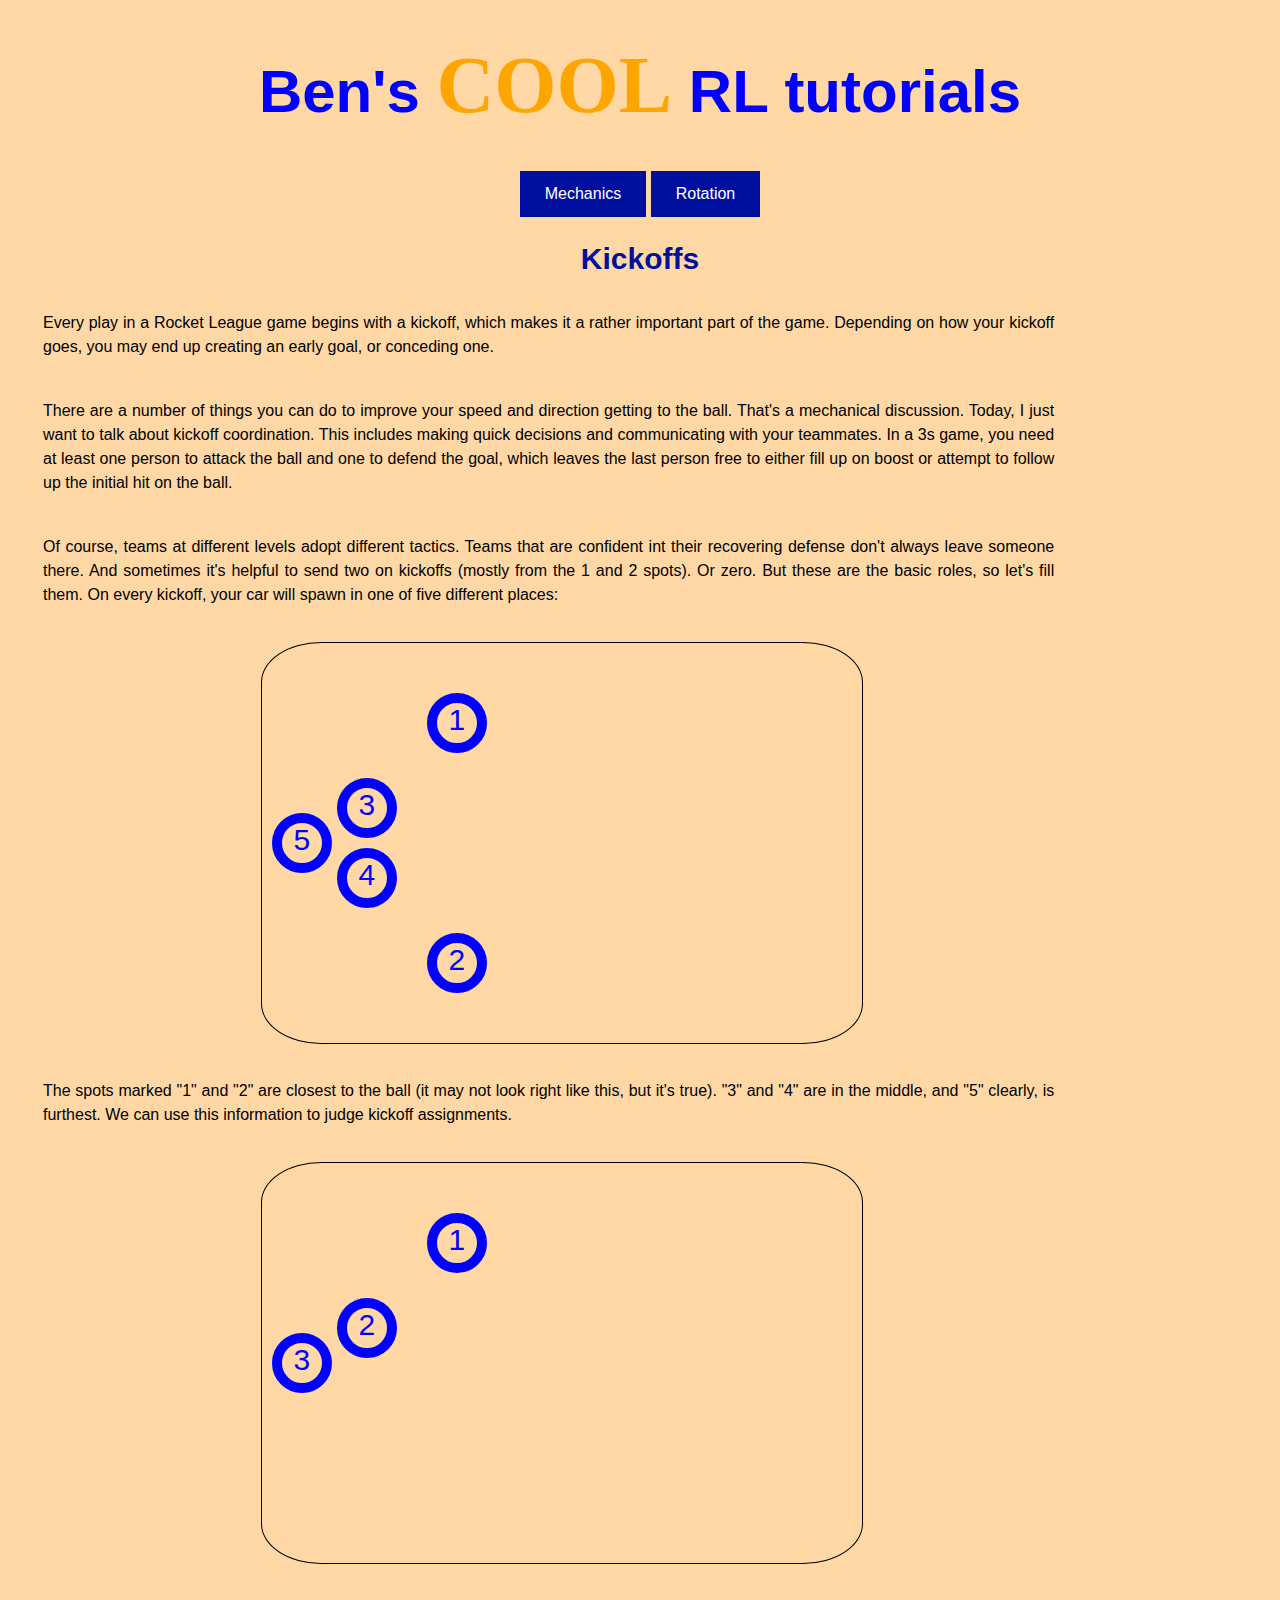
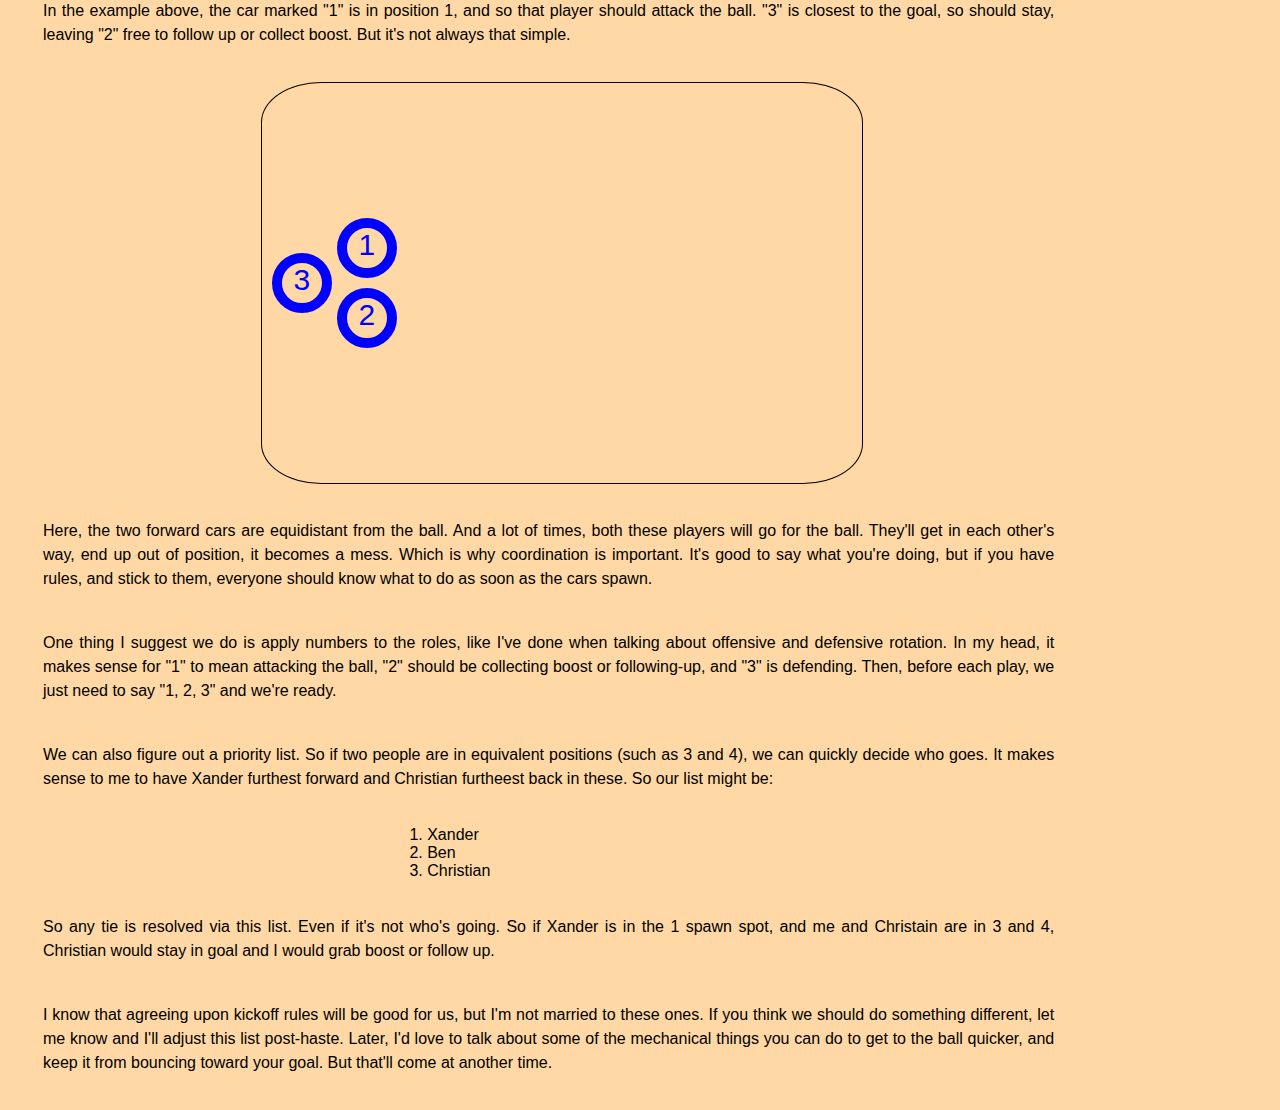
<file: index.html>
<!DOCTYPE html>
<head>
<title>Ben's COOL RL tutorials</title>
<!--<link rel="stylesheet" href="reset.css"> -->
<link rel="stylesheet" href="styles.css">
</head>
<body>
<h1>Ben's <span class="cool">COOL</span> RL tutorials</h1>
<a class="button" href="mechanics.html">Mechanics</a>
<a class="button" href="rotation.html">Rotation</a>

<!--Rocket league tracker: https://rocketleague.tracker.network-->
<h2>Kickoffs</h2>
<p>
    Every play in a Rocket League game begins with a kickoff, which makes it a rather important part of the game. Depending on how your kickoff goes, you may end up creating an early goal, or conceding one.
</p>
<p>
    There are a number of things you can do to improve your speed and direction getting to the ball. That's a mechanical discussion. Today, I just want to talk about kickoff coordination. This includes making quick decisions and communicating with your teammates. In a 3s game, you need at least one person to attack the ball and one to defend the goal, which leaves the last person free to either fill up on boost or attempt to follow up the initial hit on the ball. 
</p>
<p>
    Of course, teams at different levels adopt different tactics. Teams that are confident int their recovering defense don't always leave someone there. And sometimes it's helpful to send two on kickoffs (mostly from the 1 and 2 spots). Or zero. But these are the basic roles, so let's fill them. On every kickoff, your car will spawn in one of five different places:
</p>
<div class="field">
    <div class="blue car" id="kickOne">1</div>
    <div class="blue car" id="kickTwo">2</div>
    <div class="blue car" id="kickThree">3</div>
    <div class="blue car" id="kickFour">4</div>
    <div class="blue car" id="kickFive">5</div>
</div>
<p>
    The spots marked "1" and "2" are closest to the ball (it may not look right like this, but it's true). "3" and "4" are in the middle, and "5" clearly, is furthest. We can use this information to judge kickoff assignments.
</p>
<div class="field">
    <div class="blue car" id="exOne">1</div>
    <div class="blue car" id="exTwo">2</div>
    <div class="blue car" id="exThree">3</div>
</div>

<p>
    In the example above, the car marked "1" is in position 1, and so that player should attack the ball. "3" is closest to the goal, so should stay, leaving "2" free to follow up or collect boost. But it's not always that simple. 
</p>
<div class="field">
    <div class="blue car" id="tieOne">1</div>
    <div class="blue car" id="tieTwo">2</div>
    <div class="blue car" id="tieThree">3</div>
</div>
<p>
    Here, the two forward cars are equidistant from the ball. And a lot of times, both these players will go for the ball. They'll get in each other's way, end up out of position, it becomes a mess. Which is why coordination is important. It's good to say what you're doing, but if you have rules, and stick to them, everyone should know what to do as soon as the cars spawn.
</p>
<p>
    One thing I suggest we do is apply numbers to the roles, like I've done when talking about offensive and defensive rotation. In my head, it makes sense for "1"  to mean attacking the ball, "2" should be collecting boost or following-up, and "3" is defending. Then, before each play, we just need to say "1, 2, 3" and we're ready. 
</p>
<p>
    We can also figure out a priority list. So if two people are in equivalent positions (such as 3 and 4), we can quickly decide who goes. It makes sense to me to have Xander furthest forward and Christian furtheest back in these. So our list might be:
</p>
<ol>
    <li>Xander</li>
    <li>Ben</li>
    <li>Christian</li>
</ol>
<p>
    So any tie is resolved via this list. Even if it's not who's going. So if Xander is in the 1 spawn spot, and me and Christain are in 3 and 4, Christian would stay in goal and I would grab boost or follow up. 
</p>
<p>
    I know that agreeing upon kickoff rules will be good for us, but I'm not married to these ones. If you think we should do something different, let me know and I'll adjust this list post-haste. Later, I'd love to talk about some of the mechanical things you can do to get to the ball quicker, and keep it from bouncing toward your goal. But that'll come at another time. 
</p>

<!--  
    I would love to fit another thing in here about offensive demo's. 
I'm going to throw in an essay I wrote a while ago about mechanics, just to keep it here. 
I think the next topic(s) for discussion involve taking the next step. This week, I think we discovered how high the gold 1 barrier can be. There’s a notable difference between silver teams and gold ones. You can feel it, but to put it into words, I’d talk about pace of play, point of impact, and familiarity with the game.

Pace of play is the simplest to explain, but also the vaguest. Better teams can turn defense into offense quicker, and vice versa. Matching that, I think, has a lot to do with simple comfort with the ball. Your pace of play will improve if you can hit the ball where you want, when you want. We need to be comfortable getting touches with the hood, wheels and bumper of the car, and with hitting the ball off the bounce, the roll, hit it off the wall, from the side, while jumping, while boosting, etc. 

The thing I do that I recommend is playing 1 v AI. There are a lot of different difficulty settings you can choose from to ramp up to your ability level. You can go rookie, pro or all star, and then there’s unfair, which will add 1 player to your opponent’s team. Then by changing the player numbers, you can go to 1 v 3 or 1 v 4. Playing without help will force to you to work on ball control, and playing against AI limits stress and frustration (you can listen to music or a podcast while doing it) and they’re not going to press you too hard, so you should have space to string touches together if you place them right. 

Point of impact is really a facet of pace of play, but its worth mentioning on its own. Better teams will hit the ball higher in the air. If you can’t match that, they’re going to go over your head. There’s not much I can say that can help with aerials, but I’ll try this: go higher than you need to, earlier than you need to, then angle the bumper down at the last minute. If you go too late, you’ll end up hitting the ball straight up if you get it at all. The aerials section of the training menu is one place to start working, but eventually you’ll need to practice in games. 

Lastly, by familiarity with the game, I basically mean this: so far, most of our goals have come via crosses through the corner, and counterattacks against open nets. When the opponents cover the near post and don’t give up open nets, we have a much worse time. So what do we do? Ultimately, we have to develop the kind of ball control that can beat a keeper. But that’s going to take a while. In the meantime, there are two things we can do.

One is mix up how we get from the corner to in front of the goal. Beating a contest int the corner and the man on the post already requires being a little more clever, but there’s some other stuff we can work in. You’ve seen me play ball off the flat part of the back wall, either as a pass or a dribble move, and you can also round the corner with the ball and play a direct pass. The timing on those is tighter, so it’ll take some practice, but it’s worth working on.

The other, option, which I’m a little scared to mention, is demo plays. If there’s a guy camped in the goal. You can just blast him. Try it next time you lose control of the ball. Say you’re rotating, turn off ball cam, and blast toward the nearest guy. Even if you don’t demo up, a well timed bump can wreak havoc on the opponent. Think of it as part of your rotation, you’re going to go from the demo/bump to the three spot 

Clearing to the corner.

-->


</body>
</file>
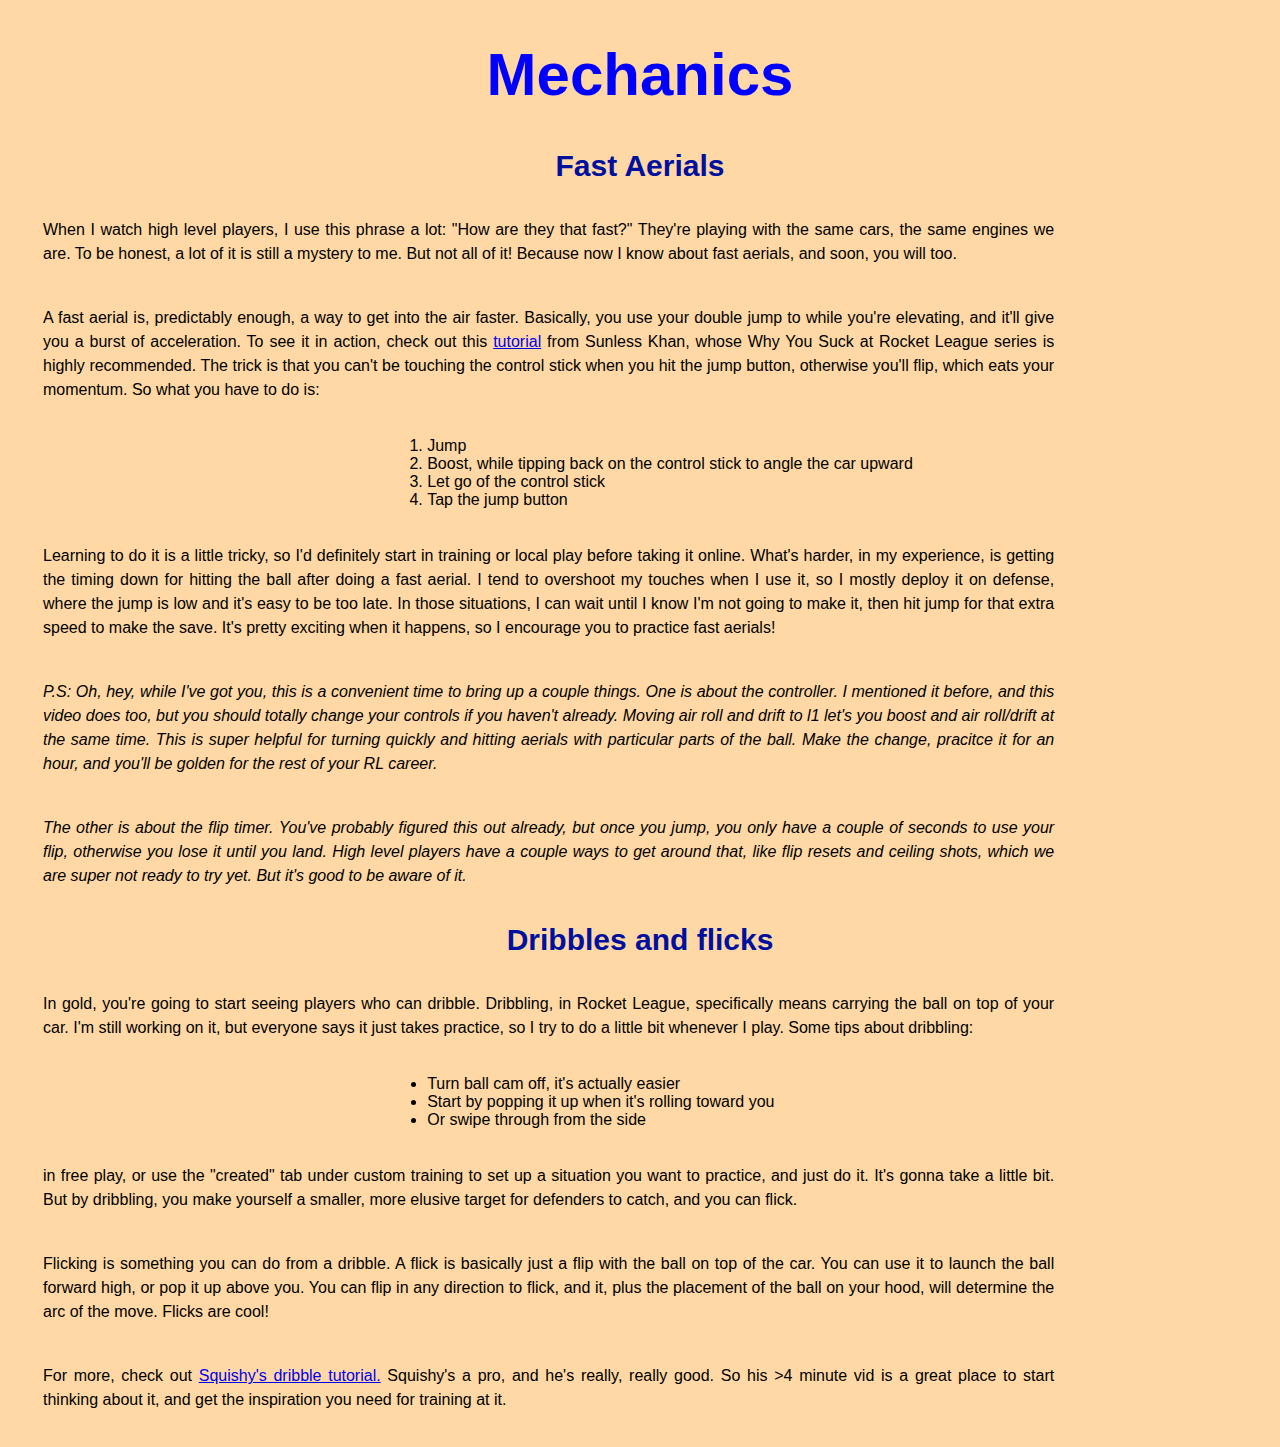
<file: mechanics.html>
<!DOCTYPE html>
<head>
    <title>Ben's COOL RL mechanics</title>
    <link rel="stylesheet" href="styles.css">
</head>
<body>
    <h1>Mechanics</h1>
    <h2>Fast Aerials</h2>
    <p>
        When I watch high level players, I use this phrase a lot: "How are they that fast?" They're playing with the same cars, the same engines we are. To be honest, a lot of it is still a mystery to me. But not all of it! Because now I know about fast aerials, and soon, you will too. 
    </p>
    <p>
        A fast aerial is, predictably enough, a way to get into the air faster. Basically, you use your double jump to while you're elevating, and it'll give you a burst of acceleration. To see it in action, check out this <a href ="https://www.youtube.com/watch?v=GcG02ik0EyU">tutorial</a> from Sunless Khan, whose Why You Suck at Rocket League series is highly recommended. The trick is that you can't be touching the control stick when you hit the jump button, otherwise you'll flip, which eats your momentum. So what you have to do is:
    </p>
    <ol>
        <li>Jump</li>
        <li>Boost, while tipping back on the control stick to angle the car upward</li>
        <li>Let go of the control stick</li>
        <li>Tap the jump button</li>
    </ol>
    <p>
        Learning to do it is a little tricky, so I'd definitely start in training or local play before taking it online. What's harder, in my experience, is getting the timing down for hitting the ball after doing a fast aerial. I tend to overshoot my touches when I use it, so I mostly deploy it on defense, where the jump is low and it's easy to be too late. In those situations, I can wait until I know I'm not going to make it, then hit jump for that extra speed to make the save. It's pretty exciting when it happens, so I encourage you to practice fast aerials! 
    </p>
    <p class ="PS">
        P.S: Oh, hey, while I've got you, this is a convenient time to bring up a couple things. One is about the controller. I mentioned it before, and this video does too, but you should totally change your controls if you haven't already. Moving air roll and drift to l1 let's you boost and air roll/drift at the same time. This is super helpful for turning quickly and hitting aerials with particular parts of the ball. Make the change, pracitce it for an hour, and you'll be golden for the rest of your RL career. 
    </p>
    <p class="PS">
        The other is about the flip timer. You've probably figured this out already, but once you jump, you only have a couple of seconds to use your flip, otherwise you lose it until you land. High level players have a couple ways to get around that, like flip resets and ceiling shots, which we are super not ready to try yet. But it's good to be aware of it.
    </p>

<h2>Dribbles and flicks</h2>
<p>
    In gold, you're going to start seeing players who can dribble. Dribbling, in Rocket League, specifically means carrying the ball on top of your car. I'm still working on it, but everyone says it just takes practice, so I try to do a little bit whenever I play. Some tips about dribbling:
</p>
   <ul>
       <li>Turn ball cam off, it's actually easier</li>
       <li>Start by popping it up when it's rolling toward you</li>
       <li>Or swipe through from the side</li>
       </ul>
<p> in free play, or use the "created" tab under custom training to set up a situation you want to practice, and just do it. It's gonna take a little bit. But by dribbling, you make yourself a smaller, more elusive target for defenders to catch, and you can flick.</p>

<p>Flicking is something you can do from a dribble. A flick is basically just a flip with the ball on top of the car. You can use it to launch the ball forward high, or pop it up above you. You can flip in any direction to flick, and it, plus the placement of the ball on your hood, will determine the arc of the move. Flicks are cool!</p>
   
<p>For more, check out <a href="https://www.youtube.com/watch?v=Il7nZS3hKmA">Squishy's dribble tutorial.</a> Squishy's a pro, and he's really, really good. So his >4 minute vid is a great place to start thinking about it, and get the inspiration you need for training at it.</p>
</body>
</file>
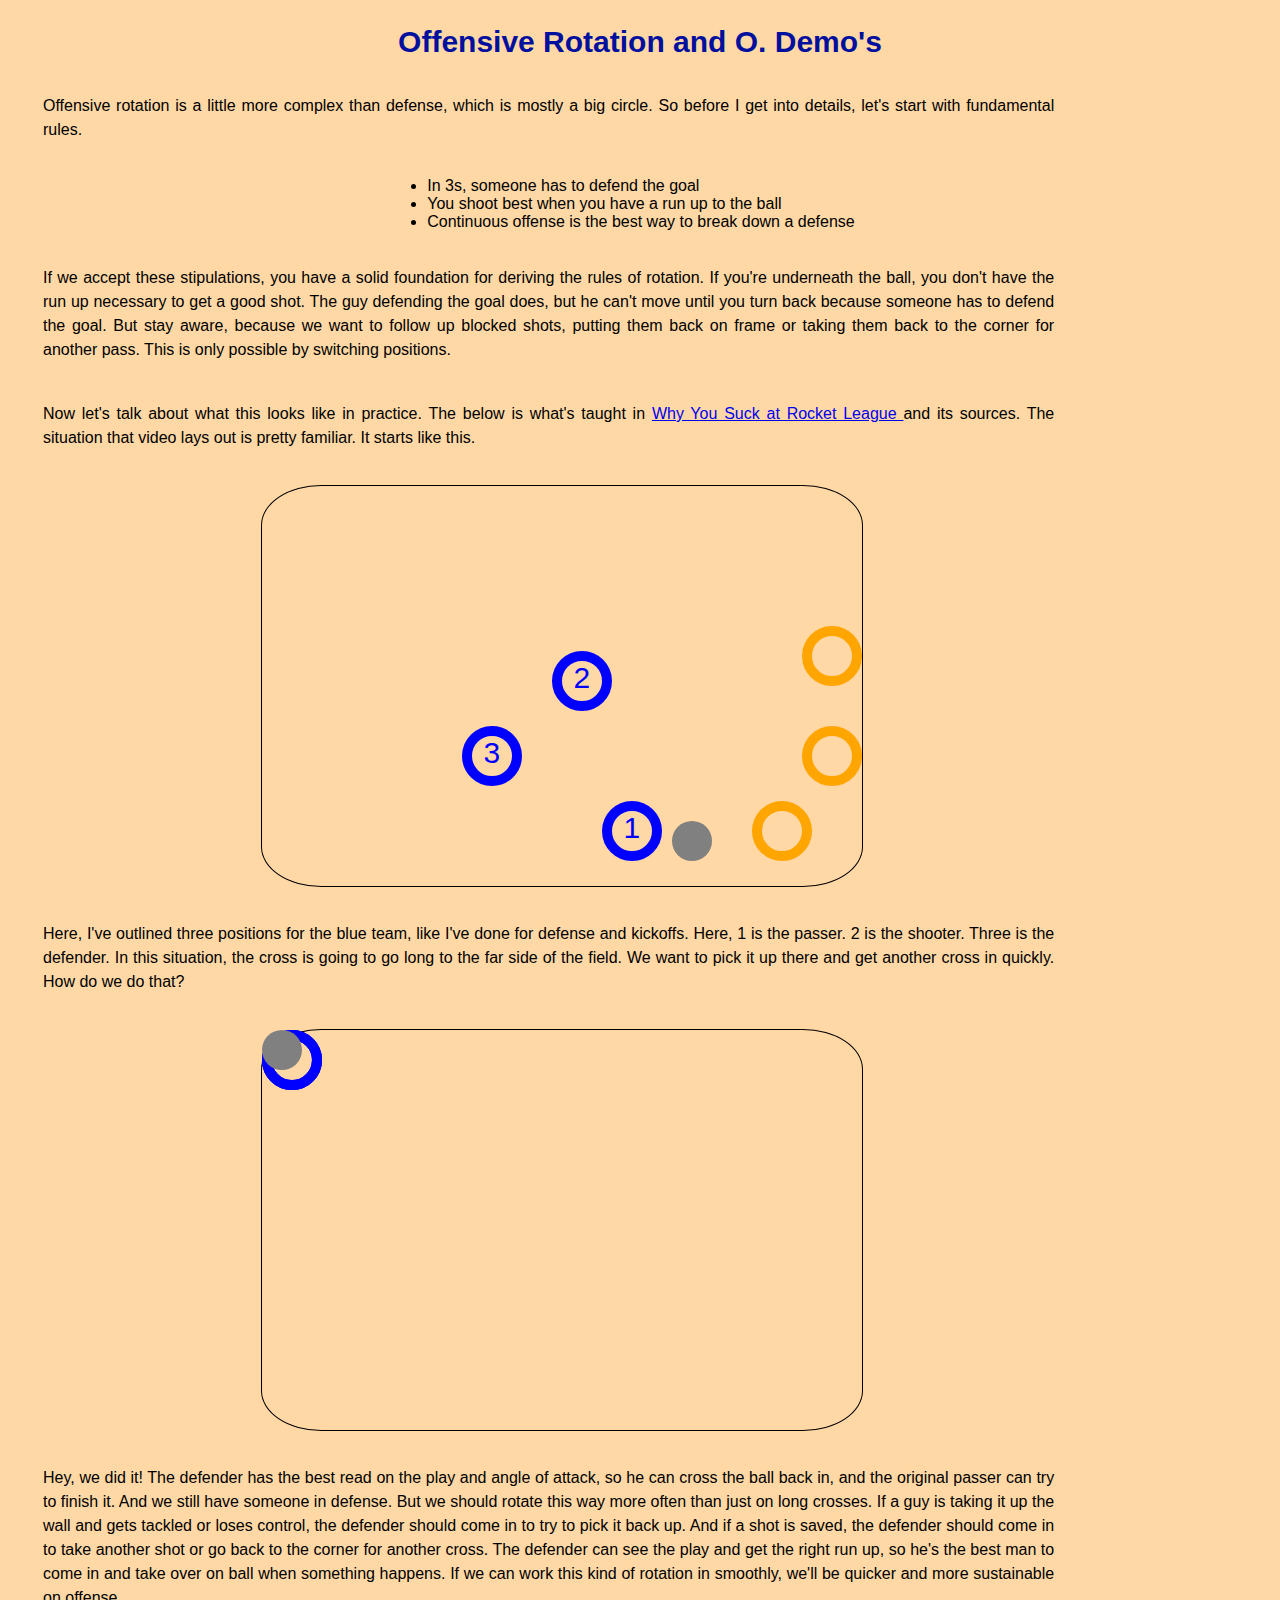
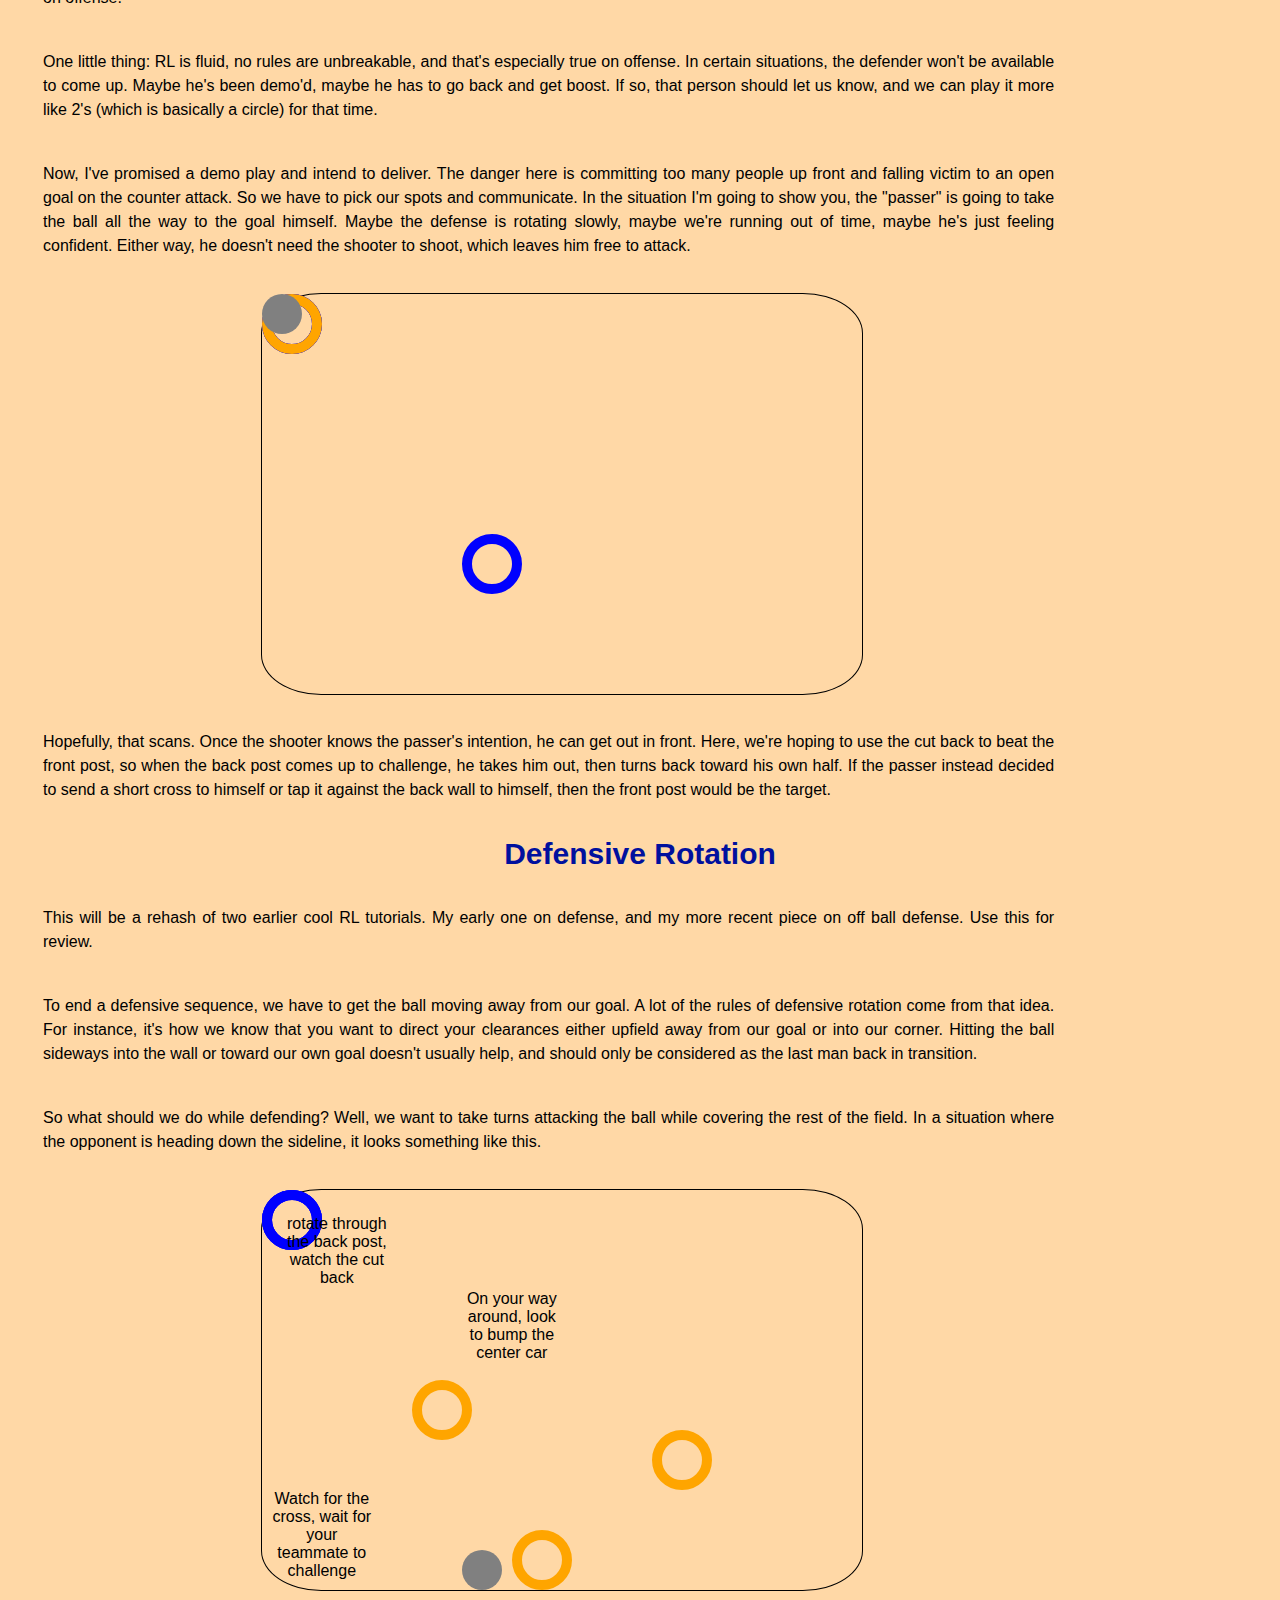
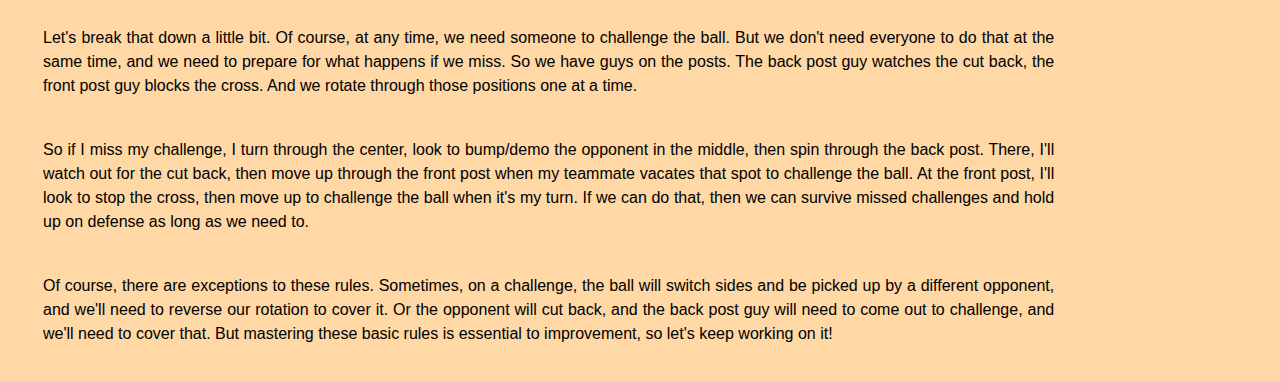
<file: rotation.html>
<!DOCTYPE html>
<head>
    <title>Ben's COOL RL rotation</title>
    <link rel="stylesheet" href="styles.css">
    <link rel="stylesheet" href="rotationDiagrams.css">
</head>
<body>
    <h2>Offensive Rotation and O. Demo's</h2>
    <p>
        Offensive rotation is a little more complex than defense, which is mostly a big circle. So before I get into details, let's start with fundamental rules.
    </p>
    <ul>
        <li>In 3s, someone has to defend the goal</li>
        <li>You shoot best when you have a run up to the ball</li>
        <li>Continuous offense is the best way to break down a defense</li>
    </ul>
    <p>
        If we accept these stipulations, you have a solid foundation for deriving the rules of rotation. If you're underneath the ball, you don't have the run up necessary to get a good shot. The guy defending the goal does, but he can't move until you turn back because someone has to defend the goal. But stay aware, because we want to follow up blocked shots, putting them back on frame or taking them back to the corner for another pass. This is only possible by switching positions. 
    </p>
    <p>
        Now let's talk about what this looks like in practice. The below is what's taught in <a href="https://www.youtube.com/watch?v=THcMLWOEc_o&list=PLrLBbJnregxcuuQY5kuMr73jZXBOqinat&index=9">Why You Suck at Rocket League </a> and its sources. The situation that video lays out is pretty familiar. It starts like this.
    </p>
    <div class="field">
        <div class="blue car offOne">1</div>
         <div class="blue car offTwo">2</div>
        <div class="blue car offThree">3</div>
        <div class="ball" id="oRotationBall"></div>
        <div class="orange car orangeChallenge"></div>
        <div class="orange car orangeFrontPost"></div>
        <div class="orange car orangeBackPost"></div>
    </div>
    <p>
        Here, I've outlined three positions for the blue team, like I've done for defense and kickoffs. Here, 1 is the passer. 2 is the shooter. Three is the defender. In this situation, the cross is going to go long to the far side of the field. We want to pick it up there and get another cross in quickly. How do we do that?
    </p>
    <div class="field">
        <div class="blue car" id="crossOne"></div>
         <div class="blue car" id="crossTwo"></div>
        <div class="blue car" id="crossThree"></div>
        <div class="ball" id="crossBall"></div>
    </div>
    <p>
        Hey, we did it! The defender has the best read on the play and angle of attack, so he can cross the ball back in, and the original passer can try to finish it. And we still have someone in defense. But we should rotate this way more often than just on long crosses. If a guy is taking it up the wall and gets tackled or loses control, the defender should come in to try to pick it back up. And if a shot is saved, the defender should come in to take another shot or go back to the corner for another cross. The defender can see the play and get the right run up, so he's the best man to come in and take over on ball when something happens. If we can work this kind of rotation in smoothly, we'll be quicker and more sustainable on offense.
    </p>
    <p>
       One little thing: RL is fluid, no rules are unbreakable, and that's especially true on offense. In certain situations, the defender won't be available to come up. Maybe he's been demo'd, maybe he has to go back and get boost. If so, that person should let us know, and we can play it more like 2's (which is basically a circle) for that time.
    </p>
    <p>
        Now, I've promised a demo play and intend to deliver. The danger here is committing too many people up front and falling victim to an open goal on the counter attack. So we have to pick our spots and communicate. In the situation I'm going to show you, the "passer" is going to take the ball all the way to the goal himself. Maybe the defense is rotating slowly, maybe we're running out of time, maybe he's just feeling confident. Either way, he doesn't need the shooter to shoot, which leaves him free to attack.
    </p>
    <div class="field">
        <div class="blue car" id="demoOne"></div>
         <div class="blue car" id="demoTwo"></div>
        <div class="blue car" id="demoThree"></div>
        <div class="orange car" id="orangeDemo"></div>
        <div class="ball" id="demoBall"></div>
    </div>
    <p>
        Hopefully, that scans. Once the shooter knows the passer's intention, he can get out in front. Here, we're hoping to use the cut back to beat the front post, so when the back post comes up to challenge, he takes him out, then turns back toward his own half. If the passer instead decided to send a short cross to himself or tap it against the back wall to himself, then the front post would be the target.
    </p>

    <h2>Defensive Rotation</h2>
<p>
    This will be a rehash of two earlier cool RL tutorials. My early one on defense, and my more recent piece on off ball defense. Use this for review. 
</p>
<p>
    To end a defensive sequence, we have to get the ball moving away from our goal. A lot of the rules of defensive rotation come from that idea. For instance, it's how we know that you want to direct your clearances either upfield away from our goal or into our corner. Hitting the ball sideways into the wall or toward our own goal doesn't usually help, and should only be considered as the last man back in transition.
</p>
<p>
    So what should we do while defending? Well, we want to take turns attacking the ball while covering the rest of the field. In a situation where the opponent is heading down the sideline, it looks something like this.
</p>
<div class="field">
    <div class="blue car" id="defOne"></div>
     <div class="blue car" id="defTwo"></div>
    <div class="blue car" id="defThree"></div>
    <div class="orange car" id="orangeOnBall"></div>
    <div class="ball" id="dRotationBall"></div>
    <div class="orange car" id="orangeCenter"></div>
    <div class="orange car" id="orangeBack"></div>
    <div class="caption" id="bumpCap">On your way around, look to bump the center car</div>
    <div class="caption" id="backPostCap">rotate through the  back post, watch the cut back</div>
    <div class="caption" id="frontPostCap">Watch for the cross, wait for your teammate to challenge</div>
</div>

<p>
    Let's break that down a little bit. Of course, at any time, we need someone to challenge the ball. But we don't need everyone to do that at the same time, and we need to prepare for what happens if we miss. So we have guys on the posts. The back post guy watches the cut back, the front post guy blocks the cross. And we rotate through those positions one at a time. 
</p>
<p>
    So if I miss my challenge, I turn through the center, look to bump/demo the opponent in the middle, then spin through the back post. There, I'll watch out for the cut back, then move up through the front post when my teammate vacates that spot to challenge the ball. At the front post, I'll look to stop the cross, then move up to challenge the ball when it's my turn. If we can do that, then we can survive missed challenges and hold up on defense as long as we need to. 
</p>
<p>
    Of course, there are exceptions to these rules. Sometimes, on a challenge, the ball will switch sides and be picked up by a different opponent, and we'll need to reverse our rotation to cover it. Or the opponent will cut back, and the back post guy will need to come out to challenge, and we'll need to cover that. But mastering these basic rules is essential to improvement, so let's keep working on it!
</p>
</body>
</file>
<file: styles.css>
/* body styles */
body {
    text-align: center;
    background-color: #ffd8a6;
    font-family: arial, sans-serif;
}
h1 {
    color: blue;
    font-size: 60px;
}
h2 {
    color: #00109e;
    font-size: 30px;
}
p {
    margin: 30px;
    font-size: 12pt;
    line-height: 1.5;
    text-align: justify;
    padding: 5px;
    width: 80%;
}
ul {
    text-align: left;
    position: relative;
    left: 30%;
}   
ol {
    text-align: left;
    position: relative;
    left: 30%;
} 
.cool {
    font-size: 80px;
    color: orange;
    font-family: cursive;
}   
.PS {
    font-style: italic;
}
.button {
    background-color: #00109e;
    color: white;
    padding: 14px 25px;
    text-align: center; 
    text-decoration: none;
    display: inline-block;
}
/* Diagram basics */
.field {
    border-color: black;
    border-width: 1px;
    border-style: solid;
    border-radius: 10%;
    width: 600px;
    height: 400px;
    position: relative;
    left: 100px;
    left: 20%;
}
.car {
    border-width: 10px;
    border-style: solid;
    border-radius: 50%;
    width: 40px;
    height: 40px;
    font-size: 30px;
    position: absolute;
    color: blue;
}
.ball {
    width: 40px;
    height: 40px;
    position: absolute;
    border-radius: 50%;
    background-color: grey;
}
.caption {
    width: 100px;
    height: 100px;
    position: absolute;
}
.orange {
    border-color: orange;
}
.blue {
    border-color: blue;
}
/* first diagram ids */
#kickOne { 
  top: 50px;
  left: 165px;
}
#kickTwo {
    bottom: 50px;
    left: 165px;
}
#kickThree {
    left: 75px;
    top: 135px;
}
#kickFour {
    left: 75px;
    bottom: 135px;
}
#kickFive {
    left: 10px;
    top: 170px;
}
/* Second diagram ids */
#exOne {
    top: 50px;
    left: 165px;
}
#exTwo {
    left: 75px;
    top: 135px;
}
#exThree {
    left: 10px;
    top: 170px;
}
/* third diagram ids */
#tieOne {
    left: 75px;
    top: 135px;
}
#tieTwo {
    left: 75px;
    bottom: 135px;
}
#tieThree {
    left: 10px;
    top: 170px;
}
</file>
<file: rotationDiagrams.css>
/* basic offensive diagram info */
.offOne {
    bottom: 25px;
    right: 200px;
}
.offTwo {
    bottom: 175px;
    right: 250px;
}
.offThree {
    bottom: 100px;
    left: 200px;
}
#oRotationBall {
    bottom: 25px;
    right: 150px;
}
.orangeChallenge {
    right: 50px;
    bottom: 25px;
}
.orangeFrontPost {
    bottom: 100px;
    right: 0px;
}
.orangeBackPost {
    bottom: 200px;
    right: 0px;
}
/* Cross animation diagram ids */
#crossOne{  
    animation-name: crossPass;
    animation-duration: 5s;
    animation-iteration-count: infinite;
    animation-timing-function: ease-out;
}
@keyframes crossPass {
    0% {
        bottom: 25px;
        right: 200px;
    }
    100% {
        bottom: 175px;
        right: 250px;
    }
}
#crossTwo {
    animation-name: crossShoot;
    animation-duration: 5s;
    animation-iteration-count: infinite;
    animation-timing-function: ease-out;
}
@keyframes crossShoot {
    0% {
        bottom: 175px;
        right: 250px;
    }
    100% {
        bottom: 100px;
        right: 400px;
    }
}
#crossThree {
    animation-name: crossDef;
    animation-duration: 5s;
    animation-iteration-count: infinite;
    animation-timing-function: ease-out;
}
@keyframes crossDef {
    0% {
        bottom: 100px;
        left: 200px;
    }
    100% {
        bottom: 300px;
        left: 400px;
    }
}
#crossBall {
    animation-name: longCross;
    animation-duration: 5s;
    animation-iteration-count: infinite;
    animation-timing-function: linear;
}
@keyframes longCross {
    0% {
        bottom: 25px;
        right: 150px;
    }
    50% {
        bottom: 200px;
        right: 0px;
        transform: scale(2.0);
    }
    100% {
        bottom: 300px;
        right: 100px;
    }
}
/* Demo diagram */
#demoOne {
    animation-name: demoScore;
    animation-duration: 5s;
    animation-iteration-count: infinite;
    animation-timing-function: linear;
}
@keyframes demoScore {
    0% {
        bottom: 25px;
        right: 200px;
    }
    100% {
        bottom: 150px;
        right: 10px;
    }
}
#demoTwo {
    animation-name: demoBlock;
    animation-duration: 5s;
    animation-iteration-count: infinite;
    animation-timing-function: linear;
}
@keyframes demoBlock {
    0% {
        bottom: 175px;
        right: 250px;
    }
    60% {
        bottom: 185px;
        right: 50px;
    }
    100% {
        bottom: 200px;
        right: 90px;
    }
}
#demoThree {
    bottom: 100px;
    left: 200px;
}
#orangeDemo {
    animation-name: demoVictim;
    animation-duration: 5s;
    animation-iteration-count: infinite;
    animation-timing-function: linear;
}
@keyframes demoVictim {
    0% {
        bottom: 200px;
        right: 0px;
    }
    60% {
        bottom: 185px;
        right: 40px;
        transform: scale(1.0);
    }
    65% {
        transform: scale(0.0);
    }
    100% {
        transform: scale(0.0);
    }
}
#demoBall {
    animation-name: demoGoal;
    animation-duration: 5s;
    animation-iteration-count: infinite;
    animation-timing-function: linear;
}
@keyframes demoGoal {
    0% {
        bottom: 30px;
        right: 210px;
    }
    100% {
        bottom: 155px;
        right: 0px;
    }
}
/*defensive diagram ids */
#defOne{  
    animation-name: rotationOne;
    animation-duration: 9s;
    animation-iteration-count: infinite;
    animation-timing-function: ease-out;
}
@keyframes rotationOne {
    0% {
        bottom: 0px;
        left: 150px;
    }
    33% {
        bottom: 250px;
        left: 0px;
    }
    67%{
        bottom: 100px;
        left: 0px;
    }
    100% {
        bottom: 0px;
        left: 150px;
    }
}
#defTwo {
    animation-name: rotationTwo;
    animation-duration: 9s;
    animation-iteration-count: infinite;
    animation-timing-function: ease-out;
}
@keyframes rotationTwo {
    0% {
        bottom: 100px;
        left: 0px;
    }
    33% {
        bottom: 0px;
        left: 150px;
    }
    67%{
        bottom: 250px;
        left: 0px;
    }
    100% {
        bottom: 100px;
        left: 0px;
    }
}
#defThree {
    animation-name: rotationThree;
    animation-duration: 9s;
    animation-iteration-count: infinite;
    animation-timing-function: ease-out;
}
@keyframes rotationThree {
    0% {
        bottom: 250px;
        left: 0px;
    }
    33% {
        bottom: 100px;
        left: 0px;
    }
    67%{
        bottom: 0px;
        left: 150px;
    }
    100% {
        bottom: 250px;
        left: 0px;
    }
}
#orangeOnBall {
    left: 250px;
    bottom: 0px;
}
#dRotationBall {
    left: 200px;
    bottom: 0px;
}
#orangeCenter {
    left: 150px;
    bottom: 150px;
}
#orangeBack {
    right: 150px;
    bottom: 100px;
}
#bumpCap {
    top: 100px;
    left: 200px;
}
#backPostCap {
    top: 25px;
    left: 25px;
}
#frontPostCap {
    bottom: 0px;
    left: 10px;
}
</file>
